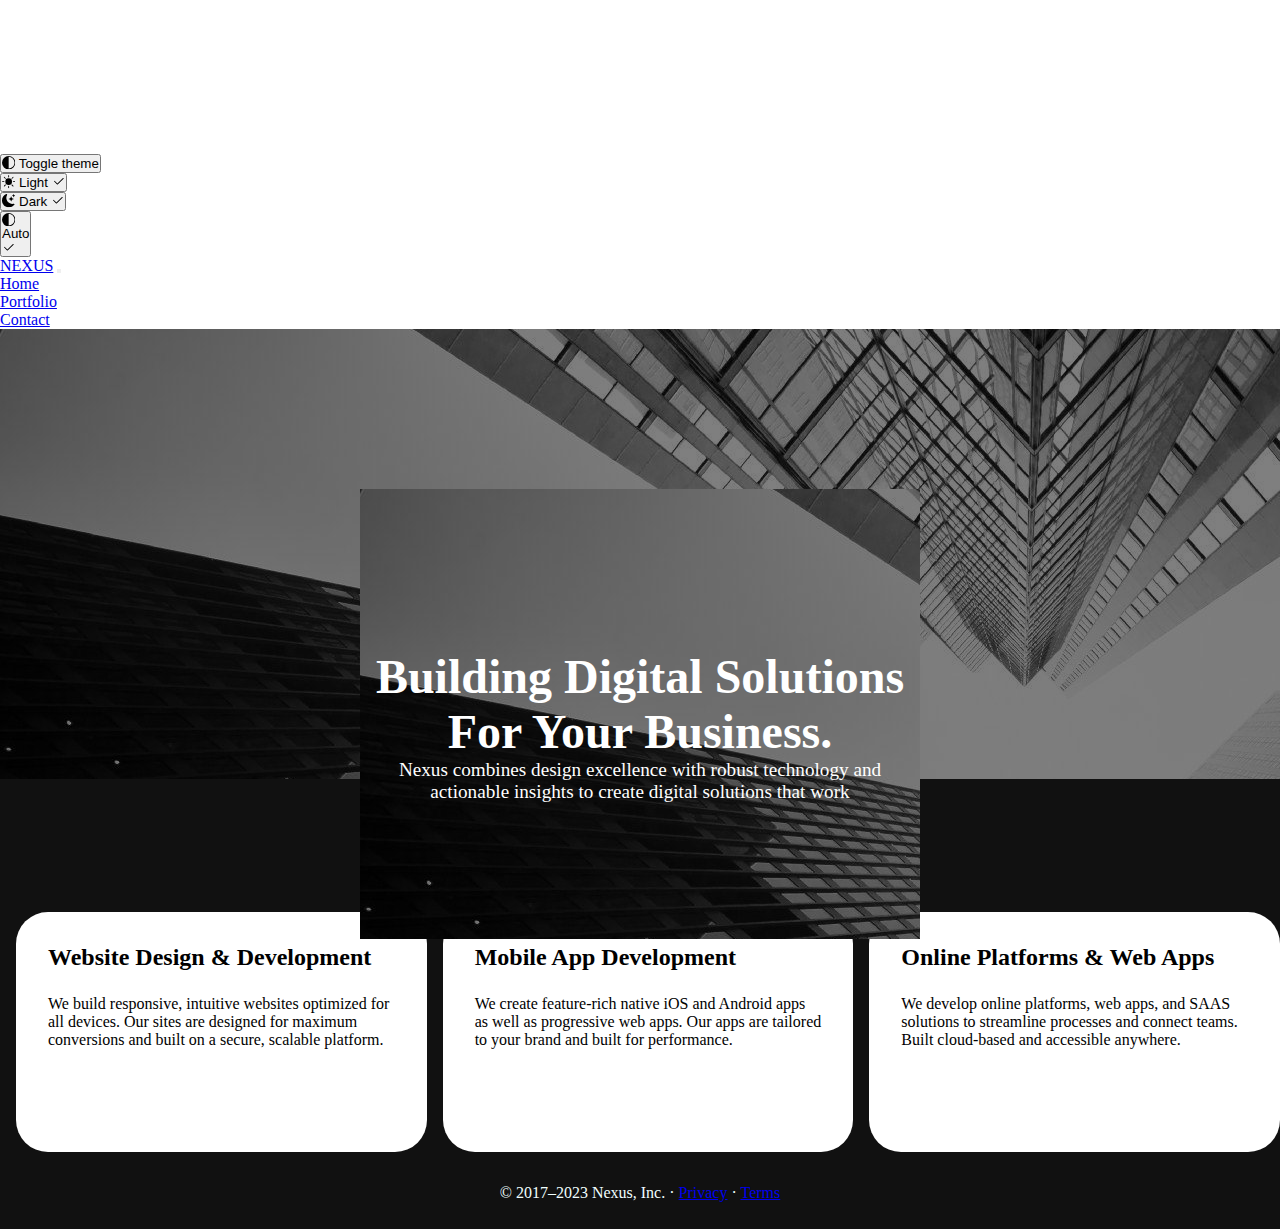
<file: index.html>
<!doctype html>
<html lang="en">
  <head>
    <meta charset="utf-8">
    <meta name="viewport" content="width=device-width, initial-scale=1">
    <title>Bootstrap demo</title>
    <link href="https://cdn.jsdelivr.net/npm/bootstrap@5.3.2/dist/css/bootstrap.min.css" rel="stylesheet" integrity="sha384-T3c6CoIi6uLrA9TneNEoa7RxnatzjcDSCmG1MXxSR1GAsXEV/Dwwykc2MPK8M2HN" crossorigin="anonymous">
    <link rel="stylesheet" href="assets/css/index-style.css">
</head>
  <body>
    <svg xmlns="http://www.w3.org/2000/svg" class="d-none">
        <symbol id="check2" viewBox="0 0 16 16">
          <path d="M13.854 3.646a.5.5 0 0 1 0 .708l-7 7a.5.5 0 0 1-.708 0l-3.5-3.5a.5.5 0 1 1 .708-.708L6.5 10.293l6.646-6.647a.5.5 0 0 1 .708 0z"/>
        </symbol>
        <symbol id="circle-half" viewBox="0 0 16 16">
          <path d="M8 15A7 7 0 1 0 8 1v14zm0 1A8 8 0 1 1 8 0a8 8 0 0 1 0 16z"/>
        </symbol>
        <symbol id="moon-stars-fill" viewBox="0 0 16 16">
          <path d="M6 .278a.768.768 0 0 1 .08.858 7.208 7.208 0 0 0-.878 3.46c0 4.021 3.278 7.277 7.318 7.277.527 0 1.04-.055 1.533-.16a.787.787 0 0 1 .81.316.733.733 0 0 1-.031.893A8.349 8.349 0 0 1 8.344 16C3.734 16 0 12.286 0 7.71 0 4.266 2.114 1.312 5.124.06A.752.752 0 0 1 6 .278z"/>
          <path d="M10.794 3.148a.217.217 0 0 1 .412 0l.387 1.162c.173.518.579.924 1.097 1.097l1.162.387a.217.217 0 0 1 0 .412l-1.162.387a1.734 1.734 0 0 0-1.097 1.097l-.387 1.162a.217.217 0 0 1-.412 0l-.387-1.162A1.734 1.734 0 0 0 9.31 6.593l-1.162-.387a.217.217 0 0 1 0-.412l1.162-.387a1.734 1.734 0 0 0 1.097-1.097l.387-1.162zM13.863.099a.145.145 0 0 1 .274 0l.258.774c.115.346.386.617.732.732l.774.258a.145.145 0 0 1 0 .274l-.774.258a1.156 1.156 0 0 0-.732.732l-.258.774a.145.145 0 0 1-.274 0l-.258-.774a1.156 1.156 0 0 0-.732-.732l-.774-.258a.145.145 0 0 1 0-.274l.774-.258c.346-.115.617-.386.732-.732L13.863.1z"/>
        </symbol>
        <symbol id="sun-fill" viewBox="0 0 16 16">
          <path d="M8 12a4 4 0 1 0 0-8 4 4 0 0 0 0 8zM8 0a.5.5 0 0 1 .5.5v2a.5.5 0 0 1-1 0v-2A.5.5 0 0 1 8 0zm0 13a.5.5 0 0 1 .5.5v2a.5.5 0 0 1-1 0v-2A.5.5 0 0 1 8 13zm8-5a.5.5 0 0 1-.5.5h-2a.5.5 0 0 1 0-1h2a.5.5 0 0 1 .5.5zM3 8a.5.5 0 0 1-.5.5h-2a.5.5 0 0 1 0-1h2A.5.5 0 0 1 3 8zm10.657-5.657a.5.5 0 0 1 0 .707l-1.414 1.415a.5.5 0 1 1-.707-.708l1.414-1.414a.5.5 0 0 1 .707 0zm-9.193 9.193a.5.5 0 0 1 0 .707L3.05 13.657a.5.5 0 0 1-.707-.707l1.414-1.414a.5.5 0 0 1 .707 0zm9.193 2.121a.5.5 0 0 1-.707 0l-1.414-1.414a.5.5 0 0 1 .707-.707l1.414 1.414a.5.5 0 0 1 0 .707zM4.464 4.465a.5.5 0 0 1-.707 0L2.343 3.05a.5.5 0 1 1 .707-.707l1.414 1.414a.5.5 0 0 1 0 .708z"/>
        </symbol>
      </svg>
      <div class="dropdown position-fixed bottom-0 end-0 mb-3 me-3 bd-mode-toggle">
        <button class="btn btn-bd-primary py-2 dropdown-toggle d-flex align-items-center"
                id="bd-theme"
                type="button"
                aria-expanded="false"
                data-bs-toggle="dropdown"
                aria-label="Toggle theme (auto)">
          <svg class="bi my-1 theme-icon-active" width="1em" height="1em"><use href="#circle-half"></use></svg>
          <span class="visually-hidden" id="bd-theme-text">Toggle theme</span>
        </button>
        <ul class="dropdown-menu dropdown-menu-end shadow" aria-labelledby="bd-theme-text">
          <li>
            <button type="button" class="dropdown-item d-flex align-items-center" data-bs-theme-value="light" aria-pressed="false">
              <svg class="bi me-2 opacity-50 theme-icon" width="1em" height="1em"><use href="#sun-fill"></use></svg>
              Light
              <svg class="bi ms-auto d-none" width="1em" height="1em"><use href="#check2"></use></svg>
            </button>
          </li>
          <li>
            <button type="button" class="dropdown-item d-flex align-items-center" data-bs-theme-value="dark" aria-pressed="false">
              <svg class="bi me-2 opacity-50 theme-icon" width="1em" height="1em"><use href="#moon-stars-fill"></use></svg>
              Dark
              <svg class="bi ms-auto d-none" width="1em" height="1em"><use href="#check2"></use></svg>
            </button>
          </li>
          <li>
            <button type="button" class="dropdown-item d-flex align-items-center active" data-bs-theme-value="auto" aria-pressed="true">
              <svg class="bi me-2 opacity-50 theme-icon" width="1em" height="1em"><use href="#circle-half"></use></svg>
              Auto
              <svg class="bi ms-auto d-none" width="1em" height="1em"><use href="#check2"></use></svg>
            </button>
          </li>
        </ul>

      </div> 

      </div>

      <header data-bs-theme="dark">
        <nav class="navbar navbar-expand-md navbar-dark fixed-top bg-dark">
          <div class="container-fluid">
            <a class="navbar-brand" href="index.html">NEXUS</a>
            <button class="navbar-toggler" type="button" data-bs-toggle="collapse" data-bs-target="#navbarCollapse" aria-controls="navbarCollapse" aria-expanded="false" aria-label="Toggle navigation">
              <span class="navbar-toggler-icon"></span>
            </button>
            <div class="collapse navbar-collapse" id="navbarCollapse">
              <ul class="navbar-nav me-auto mb-2 mb-md-0">
                <li class="nav-item">
                  <a class="nav-link active" aria-current="page" href="index.html">Home</a>
                </li>
                <li class="nav-item">
                  <a class="nav-link" href="portfolio.html">Portfolio</a>
                </li>
                <li class="nav-item">
                  <a class="nav-link" href="contact.html">Contact</a>
                </li>
              </ul>
            </div>
          </div>
        </nav>

      </header>     
  <main>
    <div id="container">
      <div class="text-content">       

      </header>
  <main>
    <div id="container">
      <div class="text-content">

        <h1>Building Digital Solutions For Your Business.</h1>
        <p>Nexus  combines design excellence with robust technology and actionable insights to create digital solutions that work</p>
      </div>
    </div>
    <!-- <div class="carousel slide mb-6" data-bs-ride="carousel" id="myCarousel">
      <div class="carousel-indicators">
        <button type="button" data-bs-target="#myCarousel" data-bs-slide-to="0" class="active" aria-current="true" aria-label="Slide 1"></button>
        <button type="button" data-bs-target="#myCarousel" data-bs-slide-to="1" aria-label="Slide 2"></button>
        <button type="button" data-bs-target="#myCarousel" data-bs-slide-to="2" aria-label="Slide 3"></button>
      </div>
      <div class="carousel-inner" style="background-image: url('assets/images/main_img.jpg'); background-size: cover; background-position: center;">
        <div class="carousel-item active">
          <svg class="bd-placeholder-img" width="100%" height="100%" xmlns="http://www.w3.org/2000/svg" aria-hidden="true" preserveAspectRatio="xMidYMid slice" focusable="false"><rect width="100%" height="100%" fill="var(--bs-secondary-color)"/></svg>
          <div class="container">
            <div class="carousel-caption text-start">
              <h1>Building Digital Solutions For Your Business.</h1>
              <p class="opacity-75">Some representative placeholder content for the first slide of the carousel.</p>
              <p><a class="btn btn-lg btn-primary" href="#">Sign up today</a></p>
            </div>
          </div>
        </div> -->
    </div>
      <!-- START THE FEATURETTES -->

    <div class="services">
      <h2>What We Do</h2>
      <div class="service-container">
      <div class="service-box">
        <div class="service-text">
          <h3>Website Design & Development</h3>
          <p>We build responsive, intuitive websites optimized for all devices. Our sites are designed for maximum conversions and built on a secure, scalable platform.</p>
        </div>
      </div>
      <div class="service-box">
        <div class="service-text">
          <h3>Mobile App Development</h3>
          <p>We create feature-rich native iOS and Android apps as well as progressive web apps. Our apps are tailored to your brand and built for performance.</p>
      </div>
    </div>
      <div class="service-box">
        <div class="service-text">
          <h3>Online Platforms & Web Apps</h3>
          <p>We develop online platforms, web apps, and SAAS solutions to streamline processes and connect teams. Built cloud-based and accessible anywhere.</p>
      </div>
    </div>
    </div>

    
  
      <!-- /END THE FEATURETTES -->
  
    <!-- /.container -->
  

      <!-- /END THE FEATURETTES -->
    <!-- /.container -->

    <!-- FOOTER -->
    <footer class="container">
      <p>&copy; 2017–2023 Nexus, Inc. &middot; <a href="#">Privacy</a> &middot; <a href="#">Terms</a></p>
    </footer>
  </main>
    <script src="https://cdn.jsdelivr.net/npm/bootstrap@5.3.2/dist/js/bootstrap.bundle.min.js" integrity="sha384-C6RzsynM9kWDrMNeT87bh95OGNyZPhcTNXj1NW7RuBCsyN/o0jlpcV8Qyq46cDfL" crossorigin="anonymous"></script>
  </body>
</html>
</file>
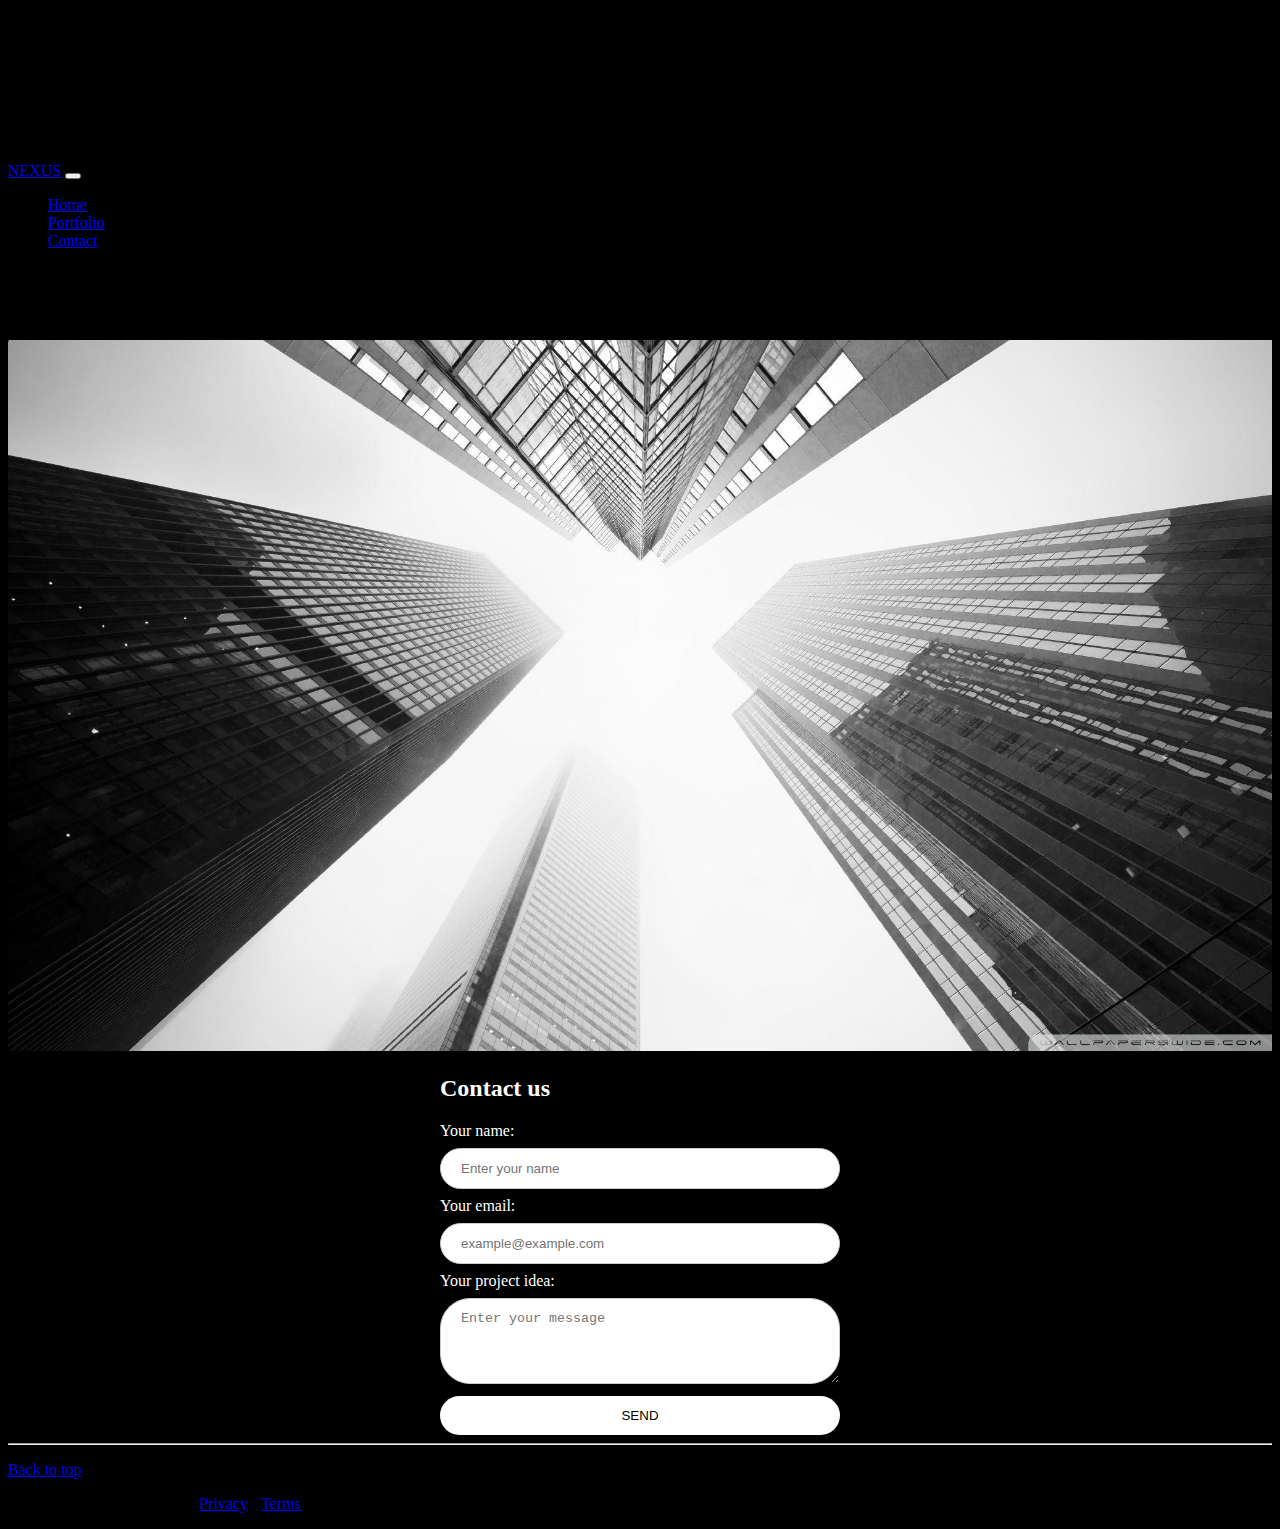
<file: contact.html>
<!doctype html>
<html lang="en">
  <head>
    <meta charset="utf-8">
    <meta name="viewport" content="width=device-width, initial-scale=1">
    <title>Bootstrap demo</title>
    <link href="https://cdn.jsdelivr.net/npm/bootstrap@5.3.2/dist/css/bootstrap.min.css" rel="stylesheet" integrity="sha384-T3c6CoIi6uLrA9TneNEoa7RxnatzjcDSCmG1MXxSR1GAsXEV/Dwwykc2MPK8M2HN" crossorigin="anonymous">
    <link rel="stylesheet" href="assets/css/contact-style.css"> 
</head>
  <body>
    <svg xmlns="http://www.w3.org/2000/svg" class="d-none">
        <symbol id="check2" viewBox="0 0 16 16">
          <path d="M13.854 3.646a.5.5 0 0 1 0 .708l-7 7a.5.5 0 0 1-.708 0l-3.5-3.5a.5.5 0 1 1 .708-.708L6.5 10.293l6.646-6.647a.5.5 0 0 1 .708 0z"/>
        </symbol>
        <symbol id="circle-half" viewBox="0 0 16 16">
          <path d="M8 15A7 7 0 1 0 8 1v14zm0 1A8 8 0 1 1 8 0a8 8 0 0 1 0 16z"/>
        </symbol>
        <symbol id="moon-stars-fill" viewBox="0 0 16 16">
          <path d="M6 .278a.768.768 0 0 1 .08.858 7.208 7.208 0 0 0-.878 3.46c0 4.021 3.278 7.277 7.318 7.277.527 0 1.04-.055 1.533-.16a.787.787 0 0 1 .81.316.733.733 0 0 1-.031.893A8.349 8.349 0 0 1 8.344 16C3.734 16 0 12.286 0 7.71 0 4.266 2.114 1.312 5.124.06A.752.752 0 0 1 6 .278z"/>
          <path d="M10.794 3.148a.217.217 0 0 1 .412 0l.387 1.162c.173.518.579.924 1.097 1.097l1.162.387a.217.217 0 0 1 0 .412l-1.162.387a1.734 1.734 0 0 0-1.097 1.097l-.387 1.162a.217.217 0 0 1-.412 0l-.387-1.162A1.734 1.734 0 0 0 9.31 6.593l-1.162-.387a.217.217 0 0 1 0-.412l1.162-.387a1.734 1.734 0 0 0 1.097-1.097l.387-1.162zM13.863.099a.145.145 0 0 1 .274 0l.258.774c.115.346.386.617.732.732l.774.258a.145.145 0 0 1 0 .274l-.774.258a1.156 1.156 0 0 0-.732.732l-.258.774a.145.145 0 0 1-.274 0l-.258-.774a1.156 1.156 0 0 0-.732-.732l-.774-.258a.145.145 0 0 1 0-.274l.774-.258c.346-.115.617-.386.732-.732L13.863.1z"/>
        </symbol>
        <symbol id="sun-fill" viewBox="0 0 16 16">
          <path d="M8 12a4 4 0 1 0 0-8 4 4 0 0 0 0 8zM8 0a.5.5 0 0 1 .5.5v2a.5.5 0 0 1-1 0v-2A.5.5 0 0 1 8 0zm0 13a.5.5 0 0 1 .5.5v2a.5.5 0 0 1-1 0v-2A.5.5 0 0 1 8 13zm8-5a.5.5 0 0 1-.5.5h-2a.5.5 0 0 1 0-1h2a.5.5 0 0 1 .5.5zM3 8a.5.5 0 0 1-.5.5h-2a.5.5 0 0 1 0-1h2A.5.5 0 0 1 3 8zm10.657-5.657a.5.5 0 0 1 0 .707l-1.414 1.415a.5.5 0 1 1-.707-.708l1.414-1.414a.5.5 0 0 1 .707 0zm-9.193 9.193a.5.5 0 0 1 0 .707L3.05 13.657a.5.5 0 0 1-.707-.707l1.414-1.414a.5.5 0 0 1 .707 0zm9.193 2.121a.5.5 0 0 1-.707 0l-1.414-1.414a.5.5 0 0 1 .707-.707l1.414 1.414a.5.5 0 0 1 0 .707zM4.464 4.465a.5.5 0 0 1-.707 0L2.343 3.05a.5.5 0 1 1 .707-.707l1.414 1.414a.5.5 0 0 1 0 .708z"/>
        </symbol>
      </svg>
  
     
  
      
  <header data-bs-theme="dark">
    <nav class="navbar navbar-expand-md navbar-dark fixed-top bg-dark">
      <div class="container-fluid">
        <a class="navbar-brand" href="index.html">NEXUS</a>
        <button class="navbar-toggler" type="button" data-bs-toggle="collapse" data-bs-target="#navbarCollapse" aria-controls="navbarCollapse" aria-expanded="false" aria-label="Toggle navigation">
          <span class="navbar-toggler-icon"></span>
        </button>
        <div class="collapse navbar-collapse" id="navbarCollapse">
          <ul class="navbar-nav me-auto mb-2 mb-md-0">
            <li class="nav-item">
              <a class="nav-link active" aria-current="page" href="index.html">Home</a>
            </li>
            <li class="nav-item">
              <a class="nav-link" href="portfolio.html">Portfolio</a>
            </li>
            <li class="nav-item">
              <a class="nav-link" href="contact.html">Contact</a>
            </li>
          </ul>
          
        </div>
      </div>
    </nav>
  </header>
  

  <main>
    
    <div class="container contact">
        <div class="row">
          <div class="col-sm-12 col-md-6 contact-hero">
            <img
              src="assets/images/7.jpg"
              alt="Hero Image"
              style="max-width: 100%; max-height: 100%"
            />
          </div>
          <div class="col-sm-12 col-md-6">
            <div class="form">
              <h2>Contact us</h2>
              <form action="/submit" method="post">
                <label for="name">Your name:</label>
                <input
                  type="text"
                  id="name"
                  name="name"
                  placeholder="Enter your name"
                  required
                />
                <label for="email">Your email:</label>
                <input
                  type="email"
                  id="email"
                  name="email"
                  placeholder="example@example.com"
                  required
                />
                <label for="message">Your project idea:</label>
                <textarea
                  id="message"
                  name="message"
                  placeholder="Enter your message"
                  rows="4"
                  required
                ></textarea>
                <input type="submit" value="SEND" />
              </form>
            </div>
          </div>
        </div>
      </div>

  
<hr class="featurette-divider">
  
    <!-- FOOTER -->
    <footer class="container">
      <p class="float-end"><a href="#">Back to top</a></p>
      <p>&copy; 2017–2023 NEXUS, Inc. &middot; <a href="https://www.freeprivacypolicy.com/blog/sample-terms-use-template/" target="_blank">Privacy</a> &middot; <a href="https://www.freeprivacypolicy.com/blog/sample-terms-use-template/" target="_blank">Terms</a></p>
    </footer>
  </main>
    <script src="https://cdn.jsdelivr.net/npm/bootstrap@5.3.2/dist/js/bootstrap.bundle.min.js" integrity="sha384-C6RzsynM9kWDrMNeT87bh95OGNyZPhcTNXj1NW7RuBCsyN/o0jlpcV8Qyq46cDfL" crossorigin="anonymous"></script>
  </body>
</html>
</file>
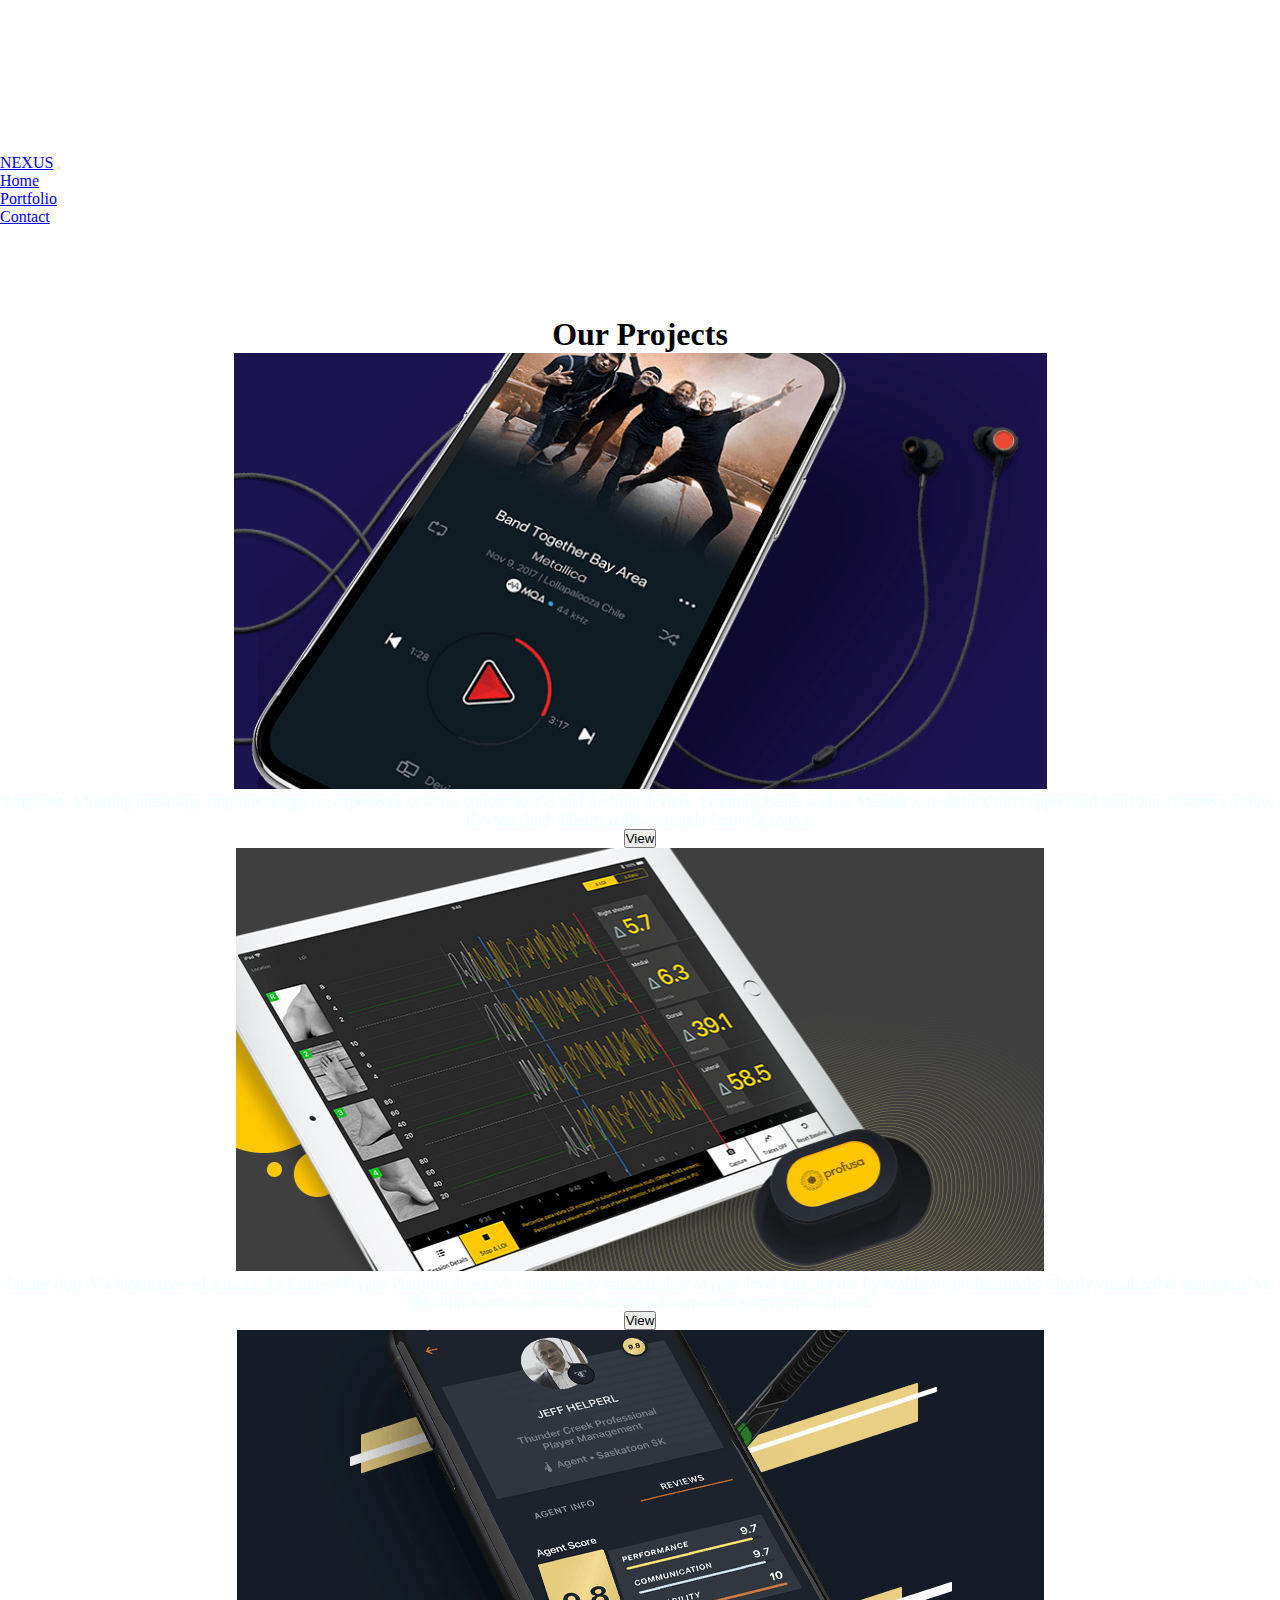
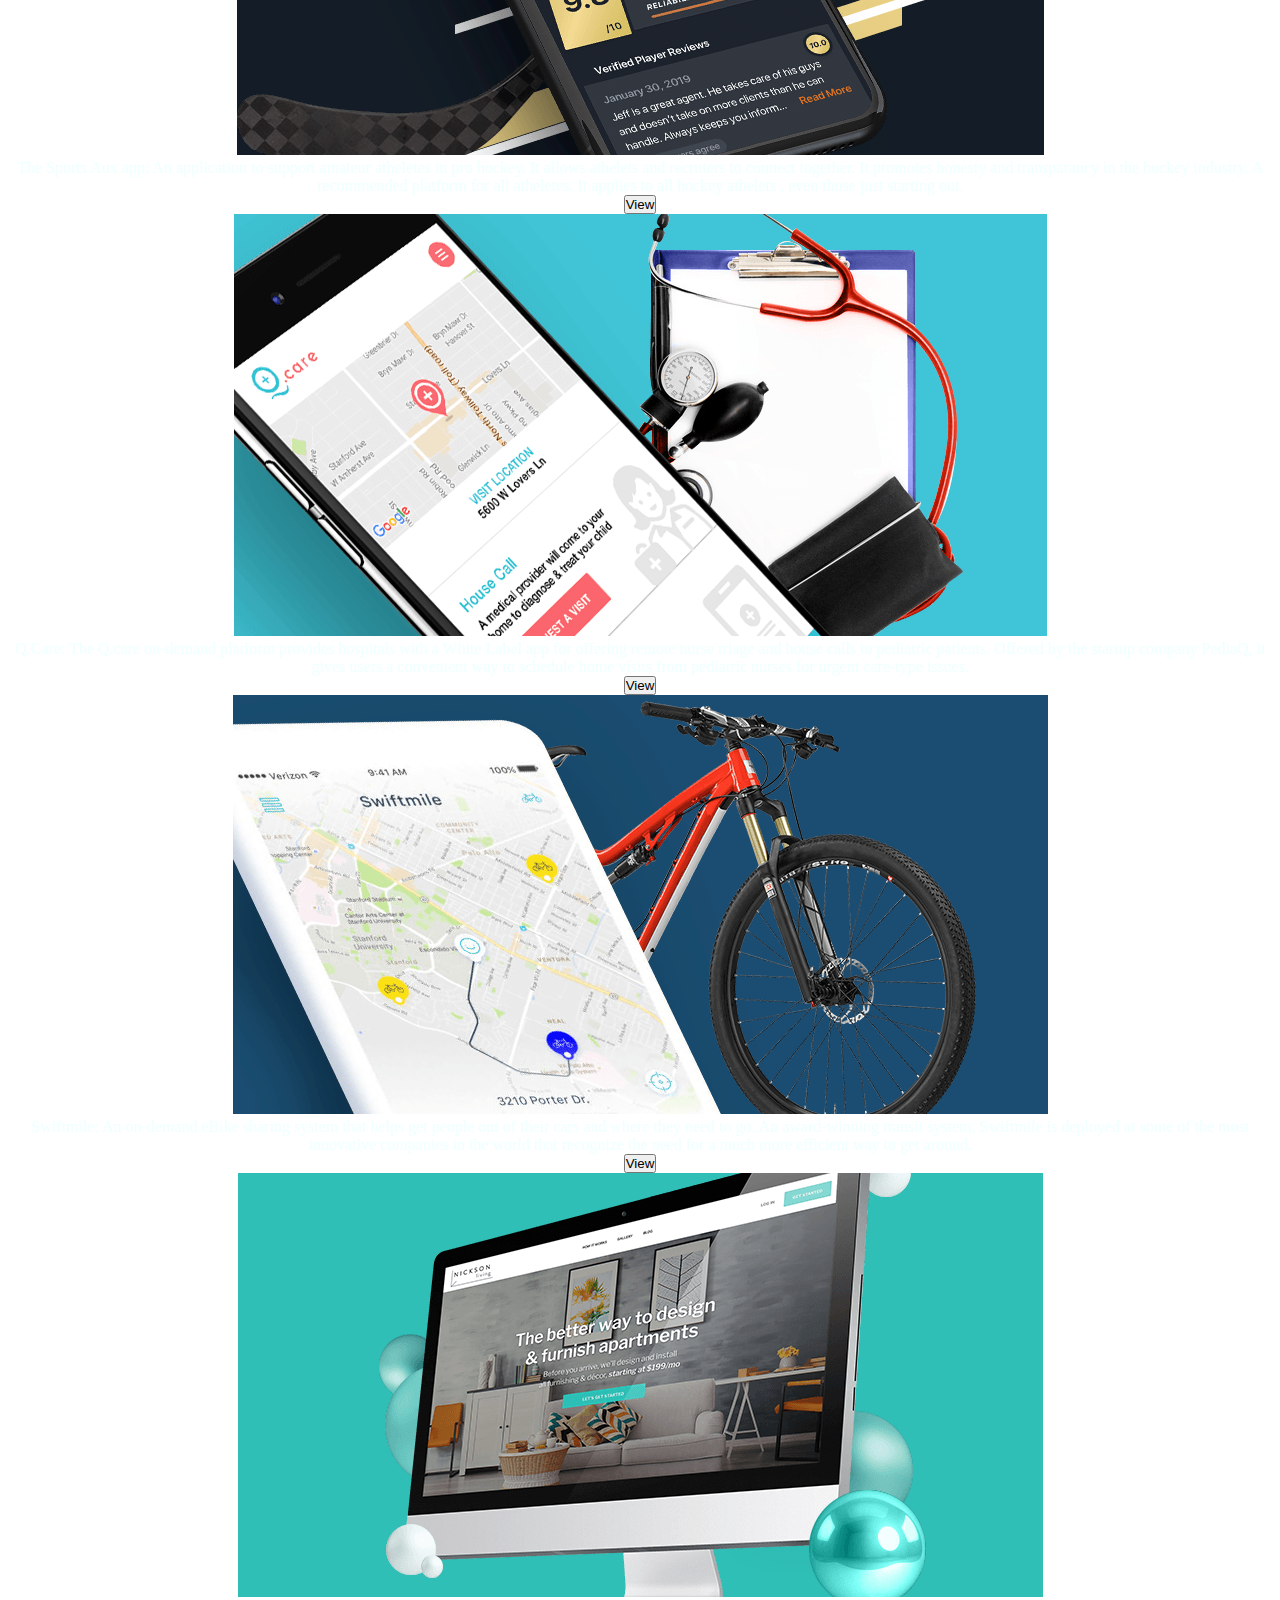
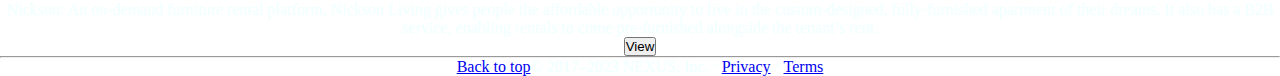
<file: portfolio.html>
<!doctype html>
<html lang="en">
  <head>
    <meta charset="utf-8">
    <meta name="viewport" content="width=device-width, initial-scale=1">
    <title>Bootstrap demo</title>
    <link href="https://cdn.jsdelivr.net/npm/bootstrap@5.3.2/dist/css/bootstrap.min.css" rel="stylesheet" integrity="sha384-T3c6CoIi6uLrA9TneNEoa7RxnatzjcDSCmG1MXxSR1GAsXEV/Dwwykc2MPK8M2HN" crossorigin="anonymous">
    <link rel="stylesheet" href="assets/css/style.css"> 
</head>
  <body>
    <svg xmlns="http://www.w3.org/2000/svg" class="d-none">
        <symbol id="check2" viewBox="0 0 16 16">
          <path d="M13.854 3.646a.5.5 0 0 1 0 .708l-7 7a.5.5 0 0 1-.708 0l-3.5-3.5a.5.5 0 1 1 .708-.708L6.5 10.293l6.646-6.647a.5.5 0 0 1 .708 0z"/>
        </symbol>
        <symbol id="circle-half" viewBox="0 0 16 16">
          <path d="M8 15A7 7 0 1 0 8 1v14zm0 1A8 8 0 1 1 8 0a8 8 0 0 1 0 16z"/>
        </symbol>
        <symbol id="moon-stars-fill" viewBox="0 0 16 16">
          <path d="M6 .278a.768.768 0 0 1 .08.858 7.208 7.208 0 0 0-.878 3.46c0 4.021 3.278 7.277 7.318 7.277.527 0 1.04-.055 1.533-.16a.787.787 0 0 1 .81.316.733.733 0 0 1-.031.893A8.349 8.349 0 0 1 8.344 16C3.734 16 0 12.286 0 7.71 0 4.266 2.114 1.312 5.124.06A.752.752 0 0 1 6 .278z"/>
          <path d="M10.794 3.148a.217.217 0 0 1 .412 0l.387 1.162c.173.518.579.924 1.097 1.097l1.162.387a.217.217 0 0 1 0 .412l-1.162.387a1.734 1.734 0 0 0-1.097 1.097l-.387 1.162a.217.217 0 0 1-.412 0l-.387-1.162A1.734 1.734 0 0 0 9.31 6.593l-1.162-.387a.217.217 0 0 1 0-.412l1.162-.387a1.734 1.734 0 0 0 1.097-1.097l.387-1.162zM13.863.099a.145.145 0 0 1 .274 0l.258.774c.115.346.386.617.732.732l.774.258a.145.145 0 0 1 0 .274l-.774.258a1.156 1.156 0 0 0-.732.732l-.258.774a.145.145 0 0 1-.274 0l-.258-.774a1.156 1.156 0 0 0-.732-.732l-.774-.258a.145.145 0 0 1 0-.274l.774-.258c.346-.115.617-.386.732-.732L13.863.1z"/>
        </symbol>
        <symbol id="sun-fill" viewBox="0 0 16 16">
          <path d="M8 12a4 4 0 1 0 0-8 4 4 0 0 0 0 8zM8 0a.5.5 0 0 1 .5.5v2a.5.5 0 0 1-1 0v-2A.5.5 0 0 1 8 0zm0 13a.5.5 0 0 1 .5.5v2a.5.5 0 0 1-1 0v-2A.5.5 0 0 1 8 13zm8-5a.5.5 0 0 1-.5.5h-2a.5.5 0 0 1 0-1h2a.5.5 0 0 1 .5.5zM3 8a.5.5 0 0 1-.5.5h-2a.5.5 0 0 1 0-1h2A.5.5 0 0 1 3 8zm10.657-5.657a.5.5 0 0 1 0 .707l-1.414 1.415a.5.5 0 1 1-.707-.708l1.414-1.414a.5.5 0 0 1 .707 0zm-9.193 9.193a.5.5 0 0 1 0 .707L3.05 13.657a.5.5 0 0 1-.707-.707l1.414-1.414a.5.5 0 0 1 .707 0zm9.193 2.121a.5.5 0 0 1-.707 0l-1.414-1.414a.5.5 0 0 1 .707-.707l1.414 1.414a.5.5 0 0 1 0 .707zM4.464 4.465a.5.5 0 0 1-.707 0L2.343 3.05a.5.5 0 1 1 .707-.707l1.414 1.414a.5.5 0 0 1 0 .708z"/>
        </symbol>
      </svg>
  
     
  
      
  <header data-bs-theme="dark">
    <nav class="navbar navbar-expand-md navbar-dark fixed-top bg-dark">
      <div class="container-fluid">
        <a class="navbar-brand" href="index.html">NEXUS</a>
        <button class="navbar-toggler" type="button" data-bs-toggle="collapse" data-bs-target="#navbarCollapse" aria-controls="navbarCollapse" aria-expanded="false" aria-label="Toggle navigation">
          <span class="navbar-toggler-icon"></span>
        </button>
        <div class="collapse navbar-collapse" id="navbarCollapse">
          <ul class="navbar-nav me-auto mb-2 mb-md-0">
            <li class="nav-item">
              <a class="nav-link active" aria-current="page" href="index.html">Home</a>
            </li>
            <li class="nav-item">
              <a class="nav-link" href="portfolio.html">Portfolio</a>
            </li>
            <li class="nav-item">
              <a class="nav-link" href="contact.html">Contact</a>
            </li>
          </ul>
          
        </div>
      </div>
    </nav>
  </header>
  

  <main>
    
    <div class="album py-5 bg-body-tertiary">
      <h1 style="text-align: center;">Our Projects</h1>
      <div class="container">
  
        <div class="row row-cols-1 row-cols-sm-2 row-cols-md-3 g-3">
          <div class="col">
            <div class="card shadow-sm">
              <img src="assets/images/1.png" alt="Image Alt Text" class="card-img-top">
             
              <div class="card-body">
                <p class="card-text">Nugs.net: A leading music app, nugs.net brings the experience of a live concert to iOS and Android devices. Featuring bands such as Metallica, Red Hot Chili Peppers and Pearl Jam, listeners receive flawless, high-fidelity audio - straight from the source.</p>
                <div class="d-flex justify-content-between align-items-center">
                  <div class="btn-group">
                    <button type="button" class="btn btn-sm btn-outline-secondary" onclick="window.open('https://www.nugs.net/', '_blank')">View</button>
                    
                  </div>
                  
                </div>
              </div>
            </div>
          </div>
          <div class="col">
            <div class="card shadow-sm">
              <img src="assets/images/2.png" alt="Image Alt Text" class="card-img-top">
              <div class="card-body">
                <p class="card-text">Lumee App: Via bioengineered sensors, the Lumee Oxygen Platform detects & continuously transmits key oxygen-level data, for use by healthcare professionals. Clearly visualized & interpreted via algorithms, nurses, doctors & surgeons can monitor compromised tissue.</p>
                <div class="d-flex justify-content-between align-items-center">
                  <div class="btn-group">
                    <button type="button" class="btn btn-sm btn-outline-secondary" onclick="window.open('https://profusa.com/', '_blank')">View</button>
                    
                  </div>
                  
                </div>
              </div>
            </div>
          </div>
          <div class="col">
            <div class="card shadow-sm">
              <img src="assets/images/3.png" alt="Image Alt Text" class="card-img-top">
              <div class="card-body">
                <p class="card-text">The Sports Aux app: An application to support amateur atheletes in pro hockey.  It allows athelets and recruters to connect together.  It promotes honesty and transparancy in the hockey industry.  A recommended platform for all atheletes.  It applies to all hockey athelets , even those just starting out.</p>
                <div class="d-flex justify-content-between align-items-center">
                  <div class="btn-group">
                    <button type="button" class="btn btn-sm btn-outline-secondary" onclick="window.open('https://www.nhl.com/', '_blank')">View</button>
                    
                  </div>
                  
                </div>
              </div>
            </div>
          </div>
  
          <div class="col">
            <div class="card shadow-sm">
              <img src="assets/images/4.png" alt="Image Alt Text" class="card-img-top">
              <div class="card-body">
                <p class="card-text">Q.Care: The Q.care on-demand platform provides hospitals with a White Label app for offering remote nurse triage and house calls to pediatric patients.

                  Offered by the startup company PediaQ, it gives users a convenient way to schedule home visits from pediatric nurses for urgent care-type issues.</p>
                <div class="d-flex justify-content-between align-items-center">
                  <div class="btn-group">
                    <button type="button" class="btn btn-sm btn-outline-secondary" onclick="window.open('https://qcare.com/', '_blank')">View</button>
                    
                  </div>
                 
                </div>
              </div>
            </div>
          </div>
          <div class="col">
            <div class="card shadow-sm">
              <img src="assets/images/5.png" alt="Image Alt Text" class="card-img-top">
              <div class="card-body">
                <p class="card-text">Swiftmile: An on-demand eBike sharing system that helps get people out of their cars and where they need to go. An award-winning transit system, Swiftmile is deployed at some of the most innovative companies in the world that recognize the need for a much more efficient way to get around.</p>
                <div class="d-flex justify-content-between align-items-center">
                  <div class="btn-group">
                    <button type="button" class="btn btn-sm btn-outline-secondary" onclick="window.open('https://www.bleeperactive.com/', '_blank')">View</button>
                    
                  </div>
                  
                </div>
              </div>
            </div>
          </div>
          <div class="col">
            <div class="card shadow-sm">
              <img src="assets/images/6.png" alt="Image Alt Text" class="card-img-top">
              <div class="card-body">
                <p class="card-text">Nickson: An on-demand furniture rental platform, Nickson Living gives people the affordable opportunity to live in the custom-designed, fully-furnished apartment of their dreams. It also has a B2B service, enabling rentals to come pre-furnished alongside the tenant’s rent.</p>
                <div class="d-flex justify-content-between align-items-center">
                  <div class="btn-group">
                    <button type="button" class="btn btn-sm btn-outline-secondary" onclick="window.open('https://nicksonliving.com/', '_blank')">View</button>
                    
                  </div>
                  
                </div>
              </div>
            </div>
          </div>

        </div>
      </div>

  
<hr class="featurette-divider">
  
    <!-- FOOTER -->
    <footer class="container">
      <p class="float-end"><a href="#">Back to top</a></p>
      <p>&copy; 2017–2023 NEXUS, Inc. &middot; <a href="https://www.freeprivacypolicy.com/blog/sample-terms-use-template/" target="_blank">Privacy</a> &middot; <a href="https://www.freeprivacypolicy.com/blog/sample-terms-use-template/" target="_blank">Terms</a></p>
    </footer>
  </main>
    <script src="https://cdn.jsdelivr.net/npm/bootstrap@5.3.2/dist/js/bootstrap.bundle.min.js" integrity="sha384-C6RzsynM9kWDrMNeT87bh95OGNyZPhcTNXj1NW7RuBCsyN/o0jlpcV8Qyq46cDfL" crossorigin="anonymous"></script>
  </body>
</html>
</file>
<file: assets/css/index-style.css>
* {
    margin: 0;
    padding: 0;
    box-sizing: border-box;
  }
  main {
    flex: 1 0 auto;
    display: flex;
    flex-direction: column;
  }
  #container{
    position: relative;
    width: 100%;
    height: 50vh;
    background-image: url("../images/7.jpg");
    background-color: black;
  }
  .container{
    width: 100%;
    bottom: 0px;
    color: azure;
    display: flex;
    justify-content: center;
    text-align: center;
  }
  #container::after {
    content: '';
    position: absolute;
    top: 0;
    left: 0;
    width: 100%;
    height: 50vh;
    background: rgba(0, 0, 0, 0.5);
  }
  .text-content{
    position: relative;
    display: flex;
    justify-content: center;
    align-items: center;
    flex-direction: column;
    top: 10rem;
    z-index: 1;
    color: white;
    text-align: center;
  }
  .text-content h1{
    font-size: 3rem;
    max-width: 35rem;
  }
  .text-content p{
    font-size: 1.2rem;
    font-weight: 400;
    margin-bottom: 1rem;
    max-width: 35rem;
  }
  .service-container {
    display: flex;
    justify-content: center;
    flex-direction: row;
    align-items: center;
  }
  .services {
    width: 100%;
    height: 50vh;
    background-color: rgba(0, 0, 0, 0.932);
  }
  .services h2 {
    text-align: center;
    color: white;
    font-size: 2rem;
    padding: 3rem;
  }
  .services .service-box {
    width: 30rem;
    height: 15rem;
    background-color: white;
    border-radius: 2rem;
    margin-bottom: 2rem;
    margin-left: 1rem;
  }
  .service-box .service-text {
    padding: 2rem;
  }
  .service-text h3 {
    font-size: 1.5rem;
    margin-bottom: 1.5rem;
  }
  .bd-placeholder-img {
      font-size: 1.125rem;
      text-anchor: middle;
      -webkit-user-select: none;
      -moz-user-select: none;
      user-select: none;
    }
    .b-example-divider {
      width: 100%;
      height: 3rem;
      background-color: rgba(0, 0, 0, .1);
      border: solid rgba(0, 0, 0, .15);
      border-width: 1px 0;
      box-shadow: inset 0 .5em 1.5em rgba(0, 0, 0, .1), inset 0 .125em .5em rgba(0, 0, 0, .15);
    }
    .b-example-vr {
      flex-shrink: 0;
      width: 1.5rem;
      height: 100vh;
    }
    .bi {
      vertical-align: -.125em;
      fill: currentColor;
    }
    .nav-scroller {
      position: relative;
      z-index: 2;
      height: 2.75rem;
      overflow-y: hidden;
    }
    .nav-scroller .nav {
      display: flex;
      flex-wrap: nowrap;
      padding-bottom: 1rem;
      margin-top: -1px;
      overflow-x: auto;
      text-align: center;
      white-space: nowrap;
      -webkit-overflow-scrolling: touch;
    }
    .btn-bd-primary {
      --bd-violet-bg: #712CF9;
      --bd-violet-rgb: 112.520718, 44.062154, 249.437846;
      --bs-btn-font-weight: 600;
      --bs-btn-color: var(--bs-white);
      --bs-btn-bg: var(--bd-violet-bg);
      --bs-btn-border-color: var(--bd-violet-bg);
      --bs-btn-hover-color: var(--bs-white);
      --bs-btn-hover-bg: #6528E0;
      --bs-btn-hover-border-color: #6528E0;
      --bs-btn-focus-shadow-rgb: var(--bd-violet-rgb);
      --bs-btn-active-color: var(--bs-btn-hover-color);
      --bs-btn-active-bg: #5A23C8;
      --bs-btn-active-border-color: #5A23C8;
    }
    .bd-mode-toggle {
      z-index: 1500;
    }
    .bd-mode-toggle .dropdown-menu .active .bi {
      display: block !important;
    }
    @media (min-width: 365px) and (max-width: 768px) {
      body{
        overflow-x: hidden;
      }
      #container {
        background-size: cover;
        background-repeat: no-repeat;
      }
      .text-content h1 {
        font-size: 1.9rem;
      }
      .text-content p {
        font-size: 1rem;
      }
      .services {
        height: 120vh;
      }
      .services h2 {
        font-size: 1.5rem;
      }
      .service-container {
        flex-direction: column;
      }
      .services .service-box {
        width: 20rem;
        height: 15rem;
      }
      .service-text h3 {
        font-size: 1.2rem;
      }
      .service-text p {
        font-size: 0.9rem;
      }
    }
</file>
<file: assets/css/contact-style.css>
/*Sasha css*/
body {
    background-color: black;
  }
  .contact {
    flex: 1 0 auto;
    margin-top: 90px;
    /* background: black; */
  }
  .form {
    max-width: 400px;
    margin: 0 auto;
    margin-top: 20px;
  }
  .form h2,
  .form label {
    color: white;
  }
  input[type=text],
  input[type=email],
  textarea {
    width: 100%;
    padding: 12px 20px;
    margin: 8px 0;
    display: inline-block;
    border: 1px solid #ccc;
    box-sizing: border-box;
    border-radius: 30px
  }
  input[type=submit] {
    background-color: white;
    color: black;
    padding: 12px 20px;
    border: none;
    cursor: pointer;
    width: 100%;
    border-radius: 30px
  }
  input[type=submit]:hover {
    background-color: #4B524C;
  }
  .contact-hero {
    /* background-image: url('assets/images/hero-img.jpg');
    background-repeat: no-repeat;
    background-size: 50% auto !important;
    z-index: 99; */
    margin-top: 70px;
  }
</file>
<file: assets/css/style.css>
/* Reset */
* {
  margin: 0;
  padding: 0;
  box-sizing: border-box;
}

main {
  flex: 1 0 auto;
  display: flex;
  flex-direction: column;
}

#container{
  position: relative;
  width: 100%;
  height: 50vh;
  background-image: url("../images/main_img.jpg");
  background-color: black;
}

.container{
  width: 100%;
  bottom: 0px;
  color: azure;
  display: flex;
  justify-content: center;
  text-align: center;
}


#container::after {
  content: '';
  position: absolute;
  top: 0;
  left: 0;
  width: 100%;
  height: 50vh;
  background: rgba(0, 0, 0, 0.5);
}


.text-content{
  position: relative;
  display: flex;
  justify-content: center;
  align-items: center;
  flex-direction: column;
  top: 10rem;
  z-index: 1;
  color: white;
  text-align: center;
}

.text-content h1{
  font-size: 3rem;
  max-width: 35rem;
}

.text-content p{
  font-size: 1.2rem;
  font-weight: 400;
  margin-bottom: 1rem;
  max-width: 35rem;
}

.service-container {
  display: flex;
  justify-content: center;
  flex-direction: row;
  align-items: center;
}

.services {
  width: 100%;
  height: 50vh;
  background-color: rgba(0, 0, 0, 0.932);  
}

.services h2 {
  text-align: center;
  color: white;
  font-size: 2rem;
  padding: 3rem;
}

.services .service-box {
  width: 30rem;
  height: 15rem;
  background-color: white;
  border-radius: 2rem;
  margin-bottom: 2rem;
  margin-left: 1rem;
}

.service-box .service-text {
  padding: 2rem;
}

.service-text h3 {
  font-size: 1.5rem;
  margin-bottom: 1.5rem;
}

/*Kareem css*/

.album {
  flex: 1 0 auto;
  margin-top: 90px;
}




.bd-placeholder-img {
    font-size: 1.125rem;
    text-anchor: middle;
    -webkit-user-select: none;
    -moz-user-select: none;
    user-select: none;
  }

  
  
  .b-example-divider {
    width: 100%;
    height: 3rem;
    background-color: rgba(0, 0, 0, .1);
    border: solid rgba(0, 0, 0, .15);
    border-width: 1px 0;
    box-shadow: inset 0 .5em 1.5em rgba(0, 0, 0, .1), inset 0 .125em .5em rgba(0, 0, 0, .15);
  }
  
  .b-example-vr {
    flex-shrink: 0;
    width: 1.5rem;
    height: 100vh;
  }
  
  .bi {
    vertical-align: -.125em;
    fill: currentColor;
  }
  
  .nav-scroller {
    position: relative;
    z-index: 2;
    height: 2.75rem;
    overflow-y: hidden;
  }
  
  .nav-scroller .nav {
    display: flex;
    flex-wrap: nowrap;
    padding-bottom: 1rem;
    margin-top: -1px;
    overflow-x: auto;
    text-align: center;
    white-space: nowrap;
    -webkit-overflow-scrolling: touch;
  }
  
  .btn-bd-primary {
    --bd-violet-bg: #712cf9;
    --bd-violet-rgb: 112.520718, 44.062154, 249.437846;
    
    --bs-btn-font-weight: 600;
    --bs-btn-color: var(--bs-white);
    --bs-btn-bg: var(--bd-violet-bg);
    --bs-btn-border-color: var(--bd-violet-bg);
    --bs-btn-hover-color: var(--bs-white);
    --bs-btn-hover-bg: #6528e0;
    --bs-btn-hover-border-color: #6528e0;
    --bs-btn-focus-shadow-rgb: var(--bd-violet-rgb);
    --bs-btn-active-color: var(--bs-btn-hover-color);
    --bs-btn-active-bg: #5a23c8;
    --bs-btn-active-border-color: #5a23c8;
  }
  
  .bd-mode-toggle {
    z-index: 1500;
  }
  
  .bd-mode-toggle .dropdown-menu .active .bi {
    display: block !important;
  }



  @media (min-width: 365px) and (max-width: 768px) {

    body{
      overflow-x: hidden;
    }
    
    #container {
      background-size: cover;
      background-repeat: no-repeat;
    }

    .text-content h1 {
      font-size: 1.9rem;
    }

    .text-content p {
      font-size: 1rem;
    }

    .services {
      height: 120vh;
    }

    .services h2 {
      font-size: 1.5rem;
    }

    .service-container {
      flex-direction: column;
    }

    .services .service-box {
      width: 20rem;
      height: 15rem;
    }

    .service-text h3 {
      font-size: 1.2rem;
    }

    .service-text p {
      font-size: 0.9rem;
    }

  }
</file>
